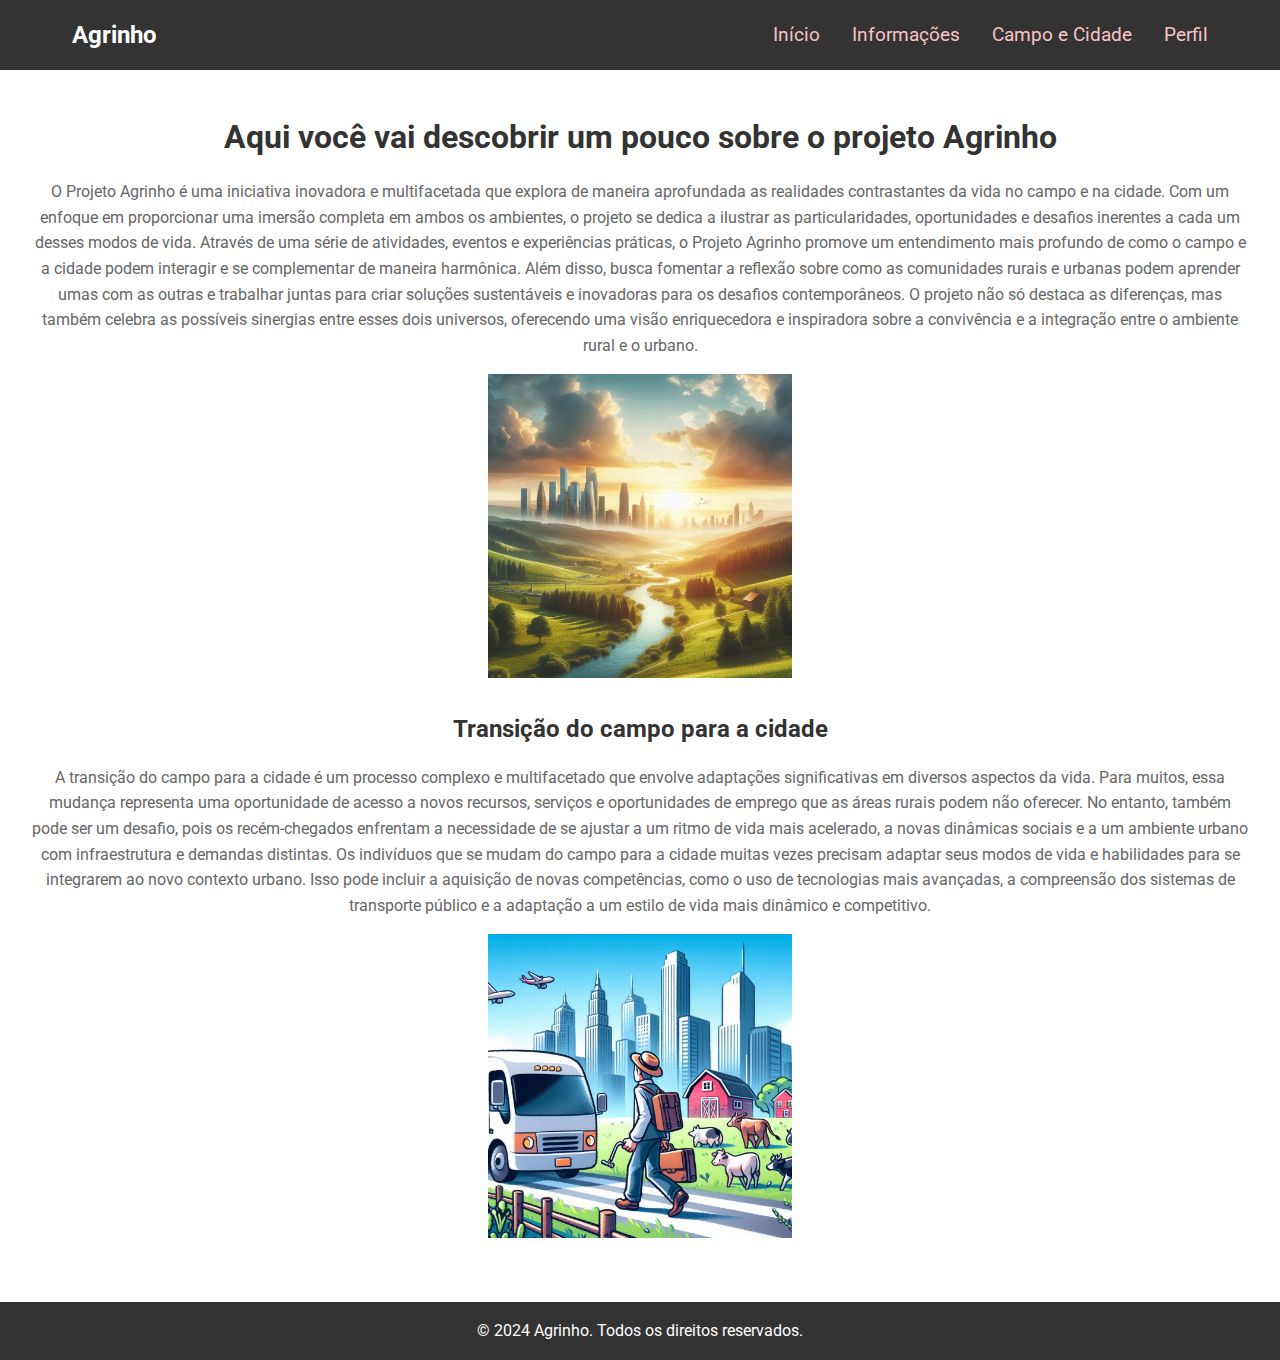
<file: index.html>
<!DOCTYPE html>
<html lang="pt-BR">
<head>
    <meta charset="UTF-8">
    <meta name="viewport" content="width=device-width, initial-scale=1.0">
    <title>Do Campo à Cidade</title>
    <link rel="stylesheet" href="estilo.css">
    <link href="https://fonts.googleapis.com/css2?family=Roboto:wght@400;700&display=swap" rel="stylesheet">
</head>
<body>
    <header>
        <nav>
            <div class="logo">Agrinho</div>
            <label for="menu-toggle" class="menu-icon">
                <span class="line"></span>
                <span class="line"></span>
                <span class="line"></span>
            </label>
            <ul class="nav-links">
                <li><a href="Inicio.html">Início</a></li>
                <li><a href="Informacoes.html">Informações</a></li>
                <li><a href="campoecidade.html">Campo e Cidade</a></li>
                <li><a href="perfil.html">Perfil</a></li>
            </ul>
        </nav>
    </header>
    <main>
        <section id="home">
            <h1>Aqui você vai descobrir um pouco sobre o projeto Agrinho</h1>
            <p>O Projeto Agrinho é uma iniciativa inovadora e multifacetada que explora de maneira aprofundada as realidades contrastantes da vida no campo e na cidade. Com um enfoque em proporcionar uma imersão completa em ambos os ambientes, o projeto se dedica a ilustrar as particularidades, oportunidades e desafios inerentes a cada um desses modos de vida. Através de uma série de atividades, eventos e experiências práticas, o Projeto Agrinho promove um entendimento mais profundo de como o campo e a cidade podem interagir e se complementar de maneira harmônica. Além disso, busca fomentar a reflexão sobre como as comunidades rurais e urbanas podem aprender umas com as outras e trabalhar juntas para criar soluções sustentáveis e inovadoras para os desafios contemporâneos. O projeto não só destaca as diferenças, mas também celebra as possíveis sinergias entre esses dois universos, oferecendo uma visão enriquecedora e inspiradora sobre a convivência e a integração entre o ambiente rural e o urbano.</p>
            <img src="IMG-20240801-WA0000 (1).jpg" alt="Descrição da Imagem" class="imagem-home">
        </section>
        <section id="perfil">
            <h2>Transição do campo para a cidade</h2>
            <p>A transição do campo para a cidade é um processo complexo e multifacetado que envolve adaptações significativas em diversos aspectos da vida. Para muitos, essa mudança representa uma oportunidade de acesso a novos recursos, serviços e oportunidades de emprego que as áreas rurais podem não oferecer. No entanto, também pode ser um desafio, pois os recém-chegados enfrentam a necessidade de se ajustar a um ritmo de vida mais acelerado, a novas dinâmicas sociais e a um ambiente urbano com infraestrutura e demandas distintas.
                Os indivíduos que se mudam do campo para a cidade muitas vezes precisam adaptar seus modos de vida e habilidades para se integrarem ao novo contexto urbano. Isso pode incluir a aquisição de novas competências, como o uso de tecnologias mais avançadas, a compreensão dos sistemas de transporte público e a adaptação a um estilo de vida mais dinâmico e competitivo.</p>
            <img src="IMG-20240801-WA0001.jpg" alt="Descrição da Imagem" class="imagem-perfil">
        </section>
    </main>
    <footer>
        <p>&copy; 2024 Agrinho. Todos os direitos reservados.</p>
    </footer>
</body>
</html>
</file>
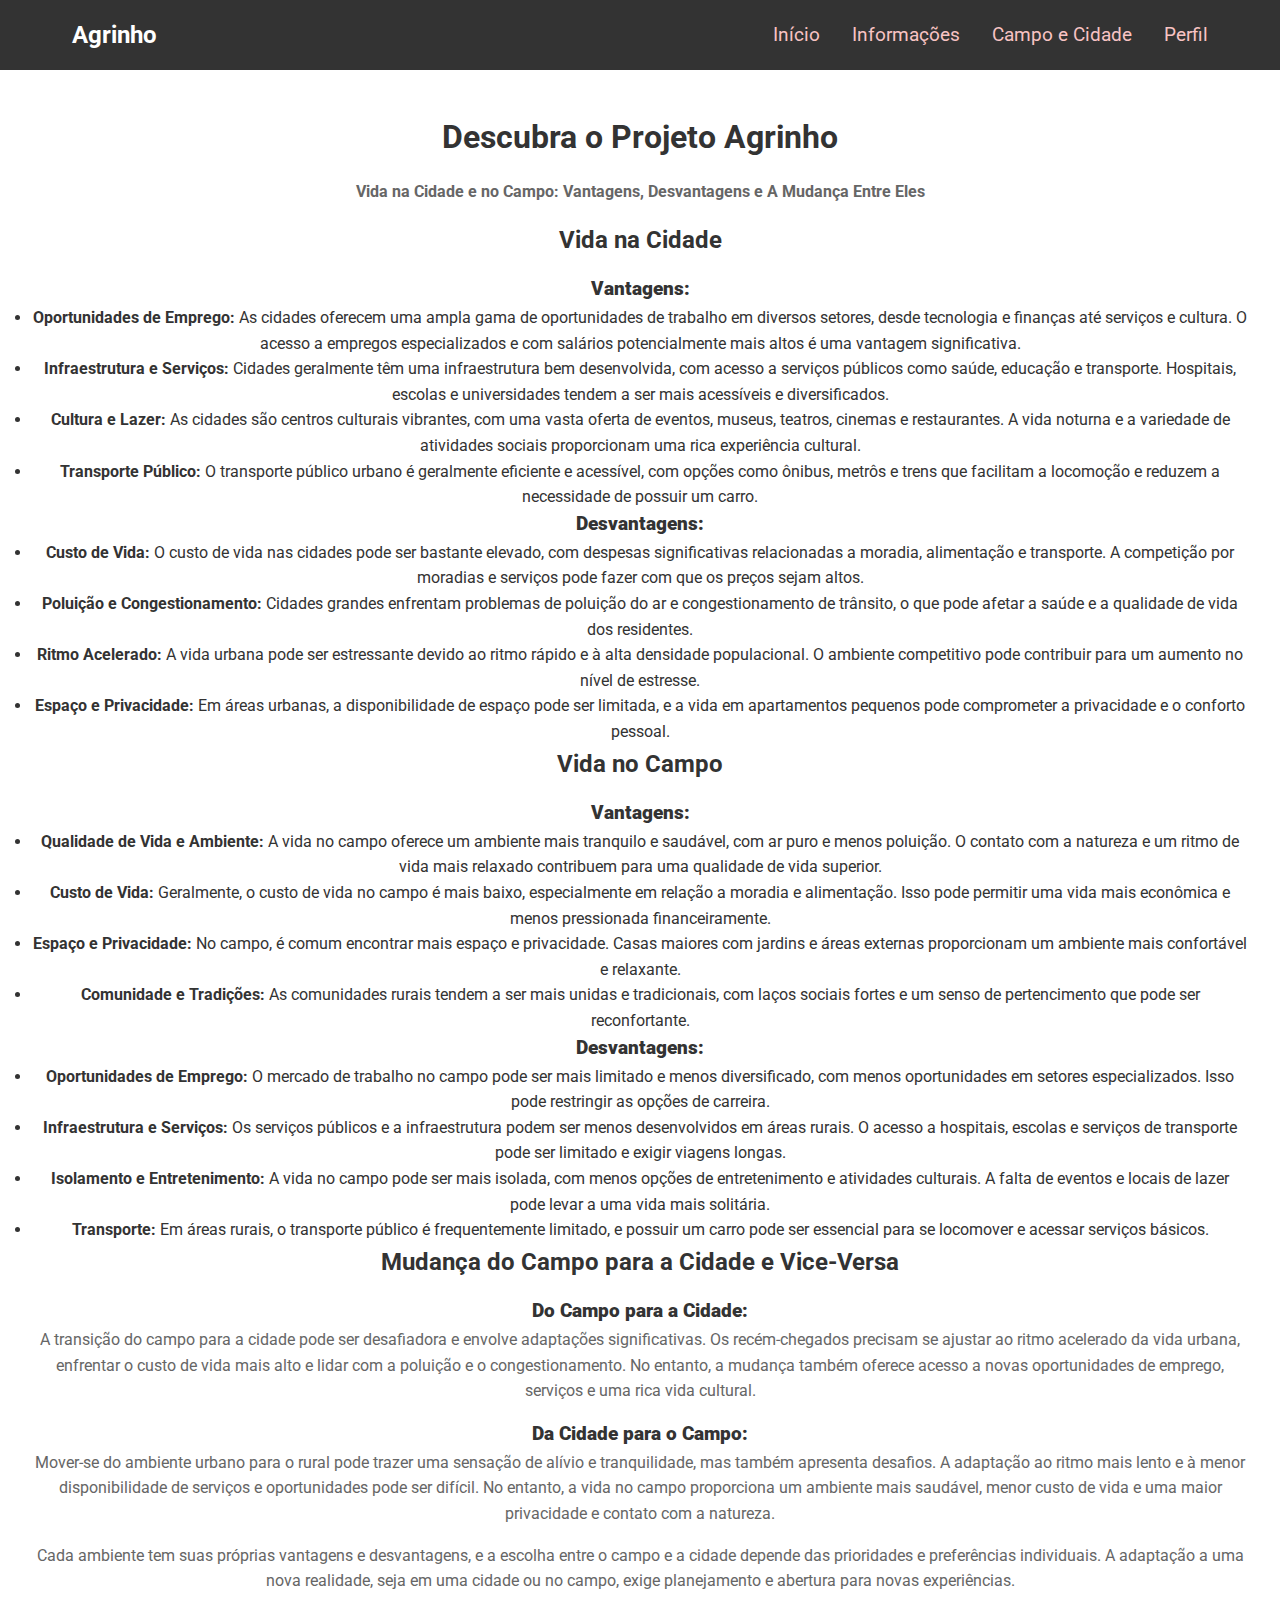
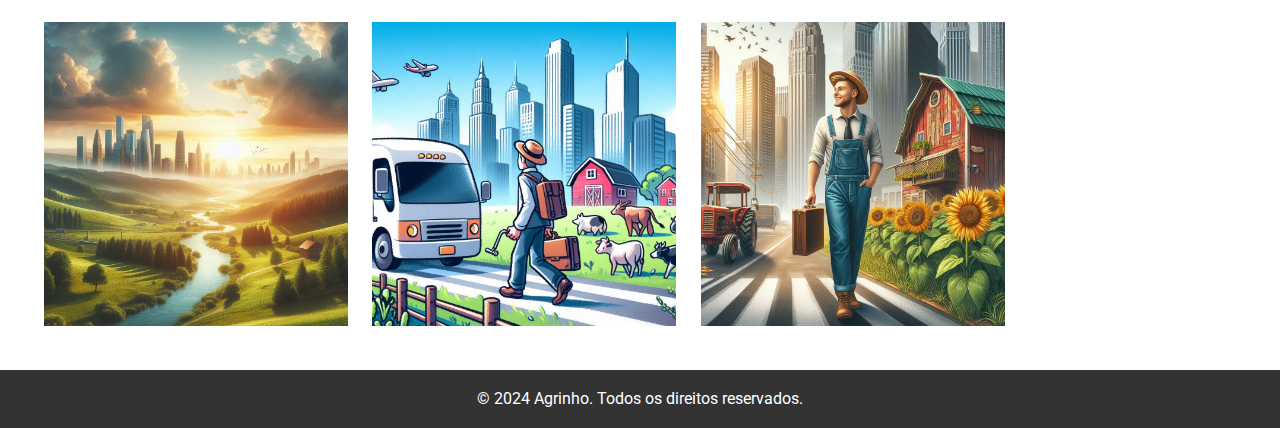
<file: campoecidade.html>
<!DOCTYPE html>
<html lang="pt-BR">
<head>
    <meta charset="UTF-8">
    <meta name="viewport" content="width=device-width, initial-scale=1.0">
    <title>Do Campo à Cidade</title>
    <link rel="stylesheet" href="estilo.css">
    <link href="https://fonts.googleapis.com/css2?family=Roboto:wght@400;700&display=swap" rel="stylesheet">
    <style>
        .imagem-home, .imagem-perfil {
            width: 45%;
            margin: 1%;
            float: left;
        }
        .clear {
            clear: both;
        }
    </style>
</head>
<body>
    <header>
        <nav>
            <div class="logo">Agrinho</div>
            <label for="menu-toggle" class="menu-icon">
                <span class="line"></span>
                <span class="line"></span>
                <span class="line"></span>
            </label>
            <ul class="nav-links">
                <li><a href="Inicio.html">Início</a></li>
                <li><a href="Informacoes.html">Informações</a></li>
                <li><a href="campoecidade.html">Campo e Cidade</a></li>
                <li><a href="perfil.html">Perfil</a></li>
            </ul>
        </nav>
    </header>
    <main>
        <section id="home">
            <h1>Descubra o Projeto Agrinho</h1>
            <p><strong>Vida na Cidade e no Campo: Vantagens, Desvantagens e A Mudança Entre Eles</strong></p>
            
            <h2>Vida na Cidade</h2>
            <h3><strong>Vantagens:</strong></h3>
            <ul>
                <li><strong>Oportunidades de Emprego:</strong> As cidades oferecem uma ampla gama de oportunidades de trabalho em diversos setores, desde tecnologia e finanças até serviços e cultura. O acesso a empregos especializados e com salários potencialmente mais altos é uma vantagem significativa.</li>
                <li><strong>Infraestrutura e Serviços:</strong> Cidades geralmente têm uma infraestrutura bem desenvolvida, com acesso a serviços públicos como saúde, educação e transporte. Hospitais, escolas e universidades tendem a ser mais acessíveis e diversificados.</li>
                <li><strong>Cultura e Lazer:</strong> As cidades são centros culturais vibrantes, com uma vasta oferta de eventos, museus, teatros, cinemas e restaurantes. A vida noturna e a variedade de atividades sociais proporcionam uma rica experiência cultural.</li>
                <li><strong>Transporte Público:</strong> O transporte público urbano é geralmente eficiente e acessível, com opções como ônibus, metrôs e trens que facilitam a locomoção e reduzem a necessidade de possuir um carro.</li>
            </ul>
            
            <h3><strong>Desvantagens:</strong></h3>
            <ul>
                <li><strong>Custo de Vida:</strong> O custo de vida nas cidades pode ser bastante elevado, com despesas significativas relacionadas a moradia, alimentação e transporte. A competição por moradias e serviços pode fazer com que os preços sejam altos.</li>
                <li><strong>Poluição e Congestionamento:</strong> Cidades grandes enfrentam problemas de poluição do ar e congestionamento de trânsito, o que pode afetar a saúde e a qualidade de vida dos residentes.</li>
                <li><strong>Ritmo Acelerado:</strong> A vida urbana pode ser estressante devido ao ritmo rápido e à alta densidade populacional. O ambiente competitivo pode contribuir para um aumento no nível de estresse.</li>
                <li><strong>Espaço e Privacidade:</strong> Em áreas urbanas, a disponibilidade de espaço pode ser limitada, e a vida em apartamentos pequenos pode comprometer a privacidade e o conforto pessoal.</li>
            </ul>

            <h2>Vida no Campo</h2>
            <h3><strong>Vantagens:</strong></h3>
            <ul>
                <li><strong>Qualidade de Vida e Ambiente:</strong> A vida no campo oferece um ambiente mais tranquilo e saudável, com ar puro e menos poluição. O contato com a natureza e um ritmo de vida mais relaxado contribuem para uma qualidade de vida superior.</li>
                <li><strong>Custo de Vida:</strong> Geralmente, o custo de vida no campo é mais baixo, especialmente em relação a moradia e alimentação. Isso pode permitir uma vida mais econômica e menos pressionada financeiramente.</li>
                <li><strong>Espaço e Privacidade:</strong> No campo, é comum encontrar mais espaço e privacidade. Casas maiores com jardins e áreas externas proporcionam um ambiente mais confortável e relaxante.</li>
                <li><strong>Comunidade e Tradições:</strong> As comunidades rurais tendem a ser mais unidas e tradicionais, com laços sociais fortes e um senso de pertencimento que pode ser reconfortante.</li>
            </ul>

            <h3><strong>Desvantagens:</strong></h3>
            <ul>
                <li><strong>Oportunidades de Emprego:</strong> O mercado de trabalho no campo pode ser mais limitado e menos diversificado, com menos oportunidades em setores especializados. Isso pode restringir as opções de carreira.</li>
                <li><strong>Infraestrutura e Serviços:</strong> Os serviços públicos e a infraestrutura podem ser menos desenvolvidos em áreas rurais. O acesso a hospitais, escolas e serviços de transporte pode ser limitado e exigir viagens longas.</li>
                <li><strong>Isolamento e Entretenimento:</strong> A vida no campo pode ser mais isolada, com menos opções de entretenimento e atividades culturais. A falta de eventos e locais de lazer pode levar a uma vida mais solitária.</li>
                <li><strong>Transporte:</strong> Em áreas rurais, o transporte público é frequentemente limitado, e possuir um carro pode ser essencial para se locomover e acessar serviços básicos.</li>
            </ul>

            <h2>Mudança do Campo para a Cidade e Vice-Versa</h2>
            <h3><strong>Do Campo para a Cidade:</strong></h3>
            <p>A transição do campo para a cidade pode ser desafiadora e envolve adaptações significativas. Os recém-chegados precisam se ajustar ao ritmo acelerado da vida urbana, enfrentar o custo de vida mais alto e lidar com a poluição e o congestionamento. No entanto, a mudança também oferece acesso a novas oportunidades de emprego, serviços e uma rica vida cultural.</p>
            
            <h3><strong>Da Cidade para o Campo:</strong></h3>
            <p>Mover-se do ambiente urbano para o rural pode trazer uma sensação de alívio e tranquilidade, mas também apresenta desafios. A adaptação ao ritmo mais lento e à menor disponibilidade de serviços e oportunidades pode ser difícil. No entanto, a vida no campo proporciona um ambiente mais saudável, menor custo de vida e uma maior privacidade e contato com a natureza.</p>
            
            <p>Cada ambiente tem suas próprias vantagens e desvantagens, e a escolha entre o campo e a cidade depende das prioridades e preferências individuais. A adaptação a uma nova realidade, seja em uma cidade ou no campo, exige planejamento e abertura para novas experiências.</p>
            
            <div class="clear"></div>
            <img src="IMG-20240801-WA0000 (1).jpg" alt="Descrição da Imagem" class="imagem-home">
            <img src="IMG-20240801-WA0001.jpg" alt="Descrição da Imagem" class="imagem-perfil">
            <img src="_668fcb35-4107-40ee-8865-b1056947a768.jpeg" alt="Descrição da Imagem" class="imagem-home">
        </section>
    </main>
    <footer>
        <p>&copy; 2024 Agrinho. Todos os direitos reservados.</p>
    </footer>
</body>
</html>
</file>
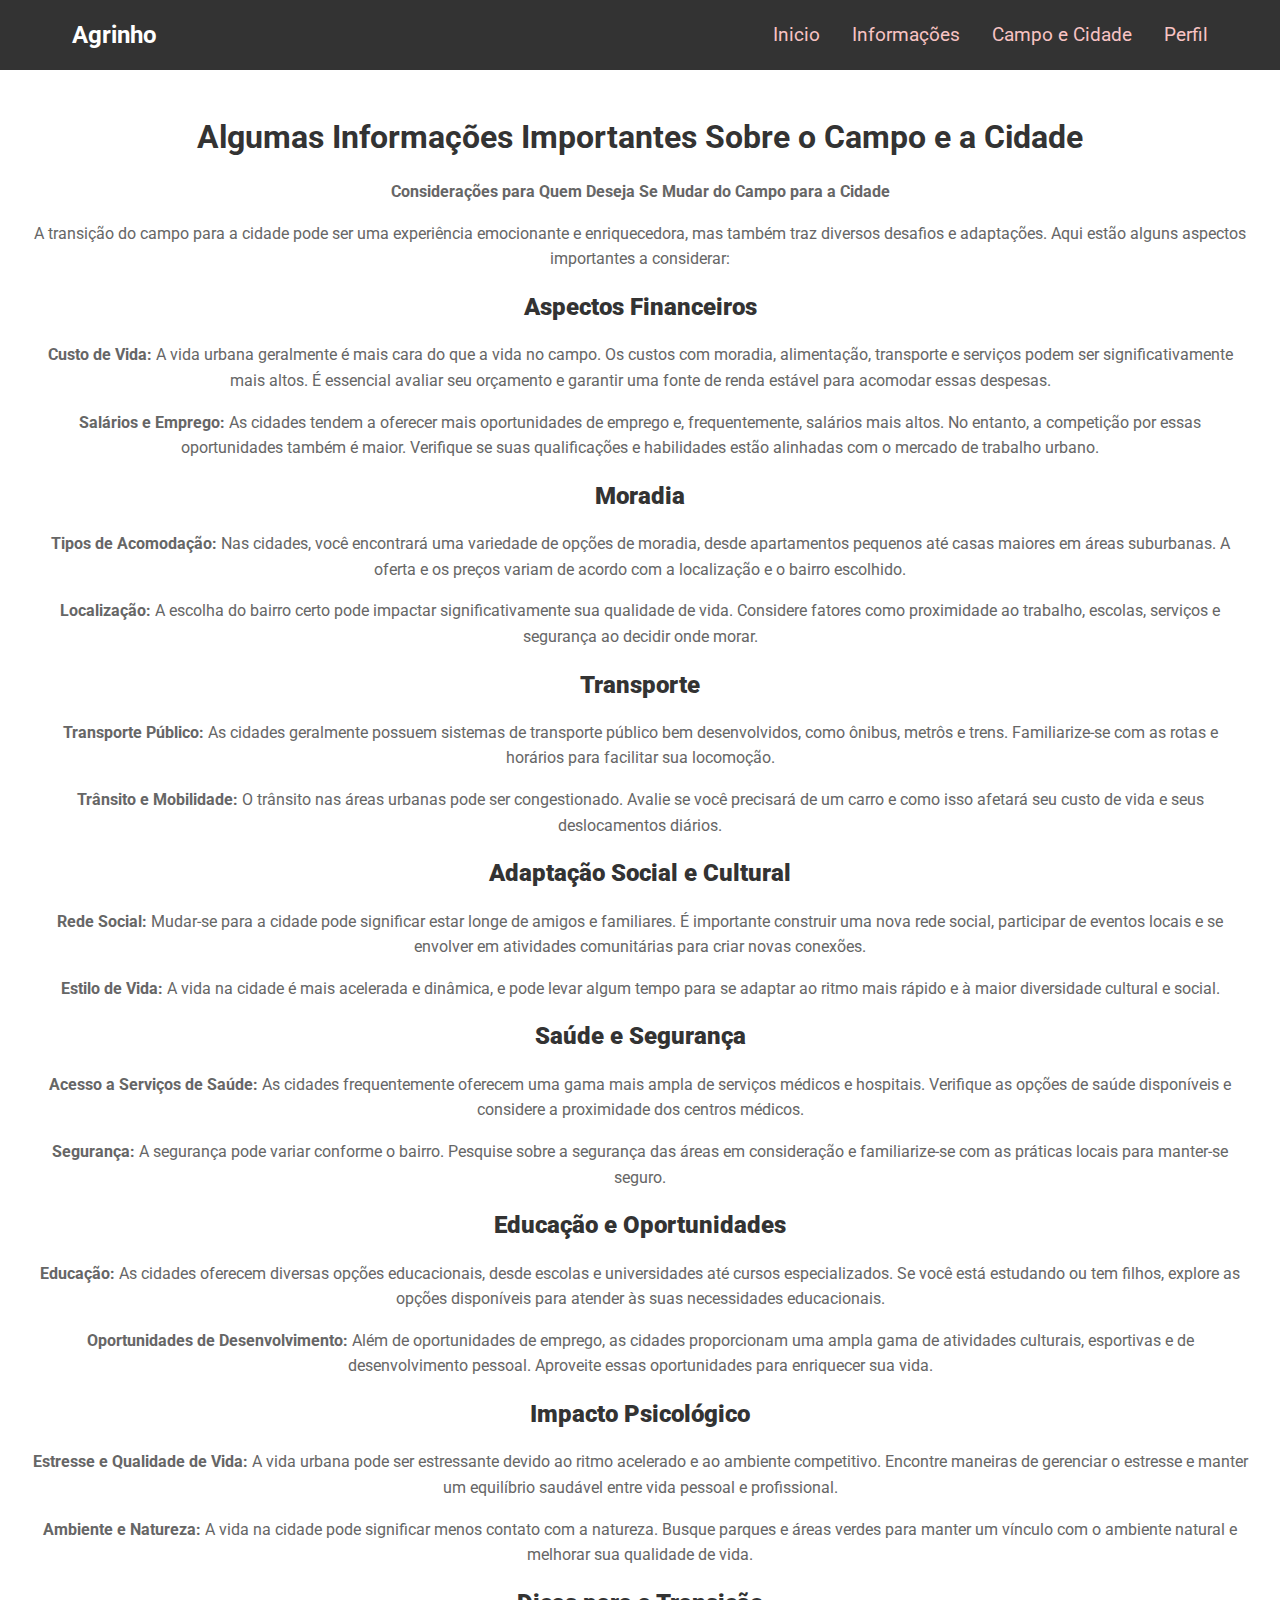
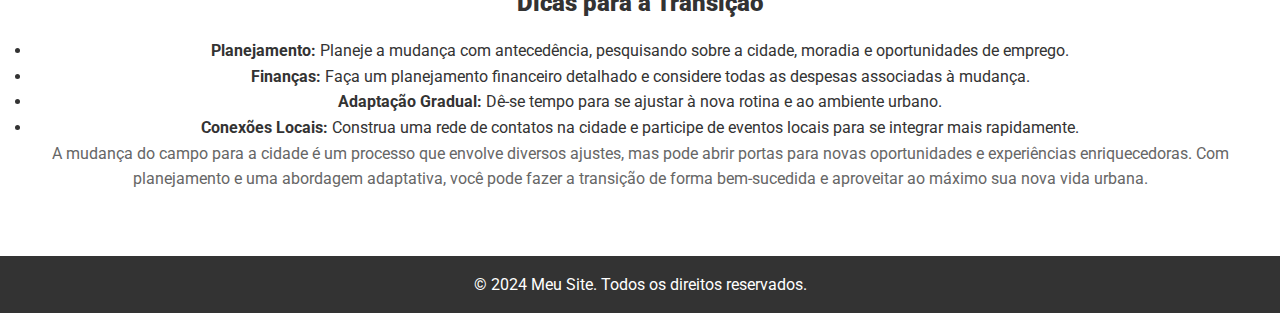
<file: Informacoes.html>
<!DOCTYPE html>
<html lang="pt-BR">
<head>
    <meta charset="UTF-8">
    <meta name="viewport" content="width=device-width, initial-scale=1.0">
    <title>Do Campo a Cidade</title>
    <link rel="stylesheet" href="estilo.css">
    <link href="https://fonts.googleapis.com/css2?family=Roboto:wght@400;700&display=swap" rel="stylesheet">
</head>
<body>
    <header>
        <nav>
            <div class="logo">Agrinho</div>
            <label for="menu-toggle" class="menu-icon">
                <span class="line"></span>
                <span class="line"></span>
                <span class="line"></span>
            </label>
            <input type="checkbox" id="menu-toggle" style="display: none;">
            <ul class="nav-links">
                <li><a href="Inicio.html">Inicio</a></li>
                <li><a href="Informacoes.html">Informações</a></li>
                <li><a href="campoecidade.html">Campo e Cidade</a></li>
                <li><a href="perfil.html">Perfil</a></li>
            </ul>
        </nav>
    </header>
    <main>
        <section id="home">
            <h1>Algumas Informações Importantes Sobre o Campo e a Cidade</h1>
            <p><strong>Considerações para Quem Deseja Se Mudar do Campo para a Cidade</strong></p>
            <p>A transição do campo para a cidade pode ser uma experiência emocionante e enriquecedora, mas também traz diversos desafios e adaptações. Aqui estão alguns aspectos importantes a considerar:</p>
            
            <h2><strong>Aspectos Financeiros</strong></h2>
            <p><strong>Custo de Vida:</strong> A vida urbana geralmente é mais cara do que a vida no campo. Os custos com moradia, alimentação, transporte e serviços podem ser significativamente mais altos. É essencial avaliar seu orçamento e garantir uma fonte de renda estável para acomodar essas despesas.</p>
            <p><strong>Salários e Emprego:</strong> As cidades tendem a oferecer mais oportunidades de emprego e, frequentemente, salários mais altos. No entanto, a competição por essas oportunidades também é maior. Verifique se suas qualificações e habilidades estão alinhadas com o mercado de trabalho urbano.</p>
            
            <h2><strong>Moradia</strong></h2>
            <p><strong>Tipos de Acomodação:</strong> Nas cidades, você encontrará uma variedade de opções de moradia, desde apartamentos pequenos até casas maiores em áreas suburbanas. A oferta e os preços variam de acordo com a localização e o bairro escolhido.</p>
            <p><strong>Localização:</strong> A escolha do bairro certo pode impactar significativamente sua qualidade de vida. Considere fatores como proximidade ao trabalho, escolas, serviços e segurança ao decidir onde morar.</p>
            
            <h2><strong>Transporte</strong></h2>
            <p><strong>Transporte Público:</strong> As cidades geralmente possuem sistemas de transporte público bem desenvolvidos, como ônibus, metrôs e trens. Familiarize-se com as rotas e horários para facilitar sua locomoção.</p>
            <p><strong>Trânsito e Mobilidade:</strong> O trânsito nas áreas urbanas pode ser congestionado. Avalie se você precisará de um carro e como isso afetará seu custo de vida e seus deslocamentos diários.</p>
            
            <h2><strong>Adaptação Social e Cultural</strong></h2>
            <p><strong>Rede Social:</strong> Mudar-se para a cidade pode significar estar longe de amigos e familiares. É importante construir uma nova rede social, participar de eventos locais e se envolver em atividades comunitárias para criar novas conexões.</p>
            <p><strong>Estilo de Vida:</strong> A vida na cidade é mais acelerada e dinâmica, e pode levar algum tempo para se adaptar ao ritmo mais rápido e à maior diversidade cultural e social.</p>
            
            <h2><strong>Saúde e Segurança</strong></h2>
            <p><strong>Acesso a Serviços de Saúde:</strong> As cidades frequentemente oferecem uma gama mais ampla de serviços médicos e hospitais. Verifique as opções de saúde disponíveis e considere a proximidade dos centros médicos.</p>
            <p><strong>Segurança:</strong> A segurança pode variar conforme o bairro. Pesquise sobre a segurança das áreas em consideração e familiarize-se com as práticas locais para manter-se seguro.</p>
            
            <h2><strong>Educação e Oportunidades</strong></h2>
            <p><strong>Educação:</strong> As cidades oferecem diversas opções educacionais, desde escolas e universidades até cursos especializados. Se você está estudando ou tem filhos, explore as opções disponíveis para atender às suas necessidades educacionais.</p>
            <p><strong>Oportunidades de Desenvolvimento:</strong> Além de oportunidades de emprego, as cidades proporcionam uma ampla gama de atividades culturais, esportivas e de desenvolvimento pessoal. Aproveite essas oportunidades para enriquecer sua vida.</p>
            
            <h2><strong>Impacto Psicológico</strong></h2>
            <p><strong>Estresse e Qualidade de Vida:</strong> A vida urbana pode ser estressante devido ao ritmo acelerado e ao ambiente competitivo. Encontre maneiras de gerenciar o estresse e manter um equilíbrio saudável entre vida pessoal e profissional.</p>
            <p><strong>Ambiente e Natureza:</strong> A vida na cidade pode significar menos contato com a natureza. Busque parques e áreas verdes para manter um vínculo com o ambiente natural e melhorar sua qualidade de vida.</p>
            
            <h2><strong>Dicas para a Transição</strong></h2>
            <ul>
                <li><strong>Planejamento:</strong> Planeje a mudança com antecedência, pesquisando sobre a cidade, moradia e oportunidades de emprego.</li>
                <li><strong>Finanças:</strong> Faça um planejamento financeiro detalhado e considere todas as despesas associadas à mudança.</li>
                <li><strong>Adaptação Gradual:</strong> Dê-se tempo para se ajustar à nova rotina e ao ambiente urbano.</li>
                <li><strong>Conexões Locais:</strong> Construa uma rede de contatos na cidade e participe de eventos locais para se integrar mais rapidamente.</li>
            </ul>
            <p>A mudança do campo para a cidade é um processo que envolve diversos ajustes, mas pode abrir portas para novas oportunidades e experiências enriquecedoras. Com planejamento e uma abordagem adaptativa, você pode fazer a transição de forma bem-sucedida e aproveitar ao máximo sua nova vida urbana.</p>
        </section>
    </main>
    <footer>
        <p>&copy; 2024 Meu Site. Todos os direitos reservados.</p>
    </footer>
</body>
</html>
</file>
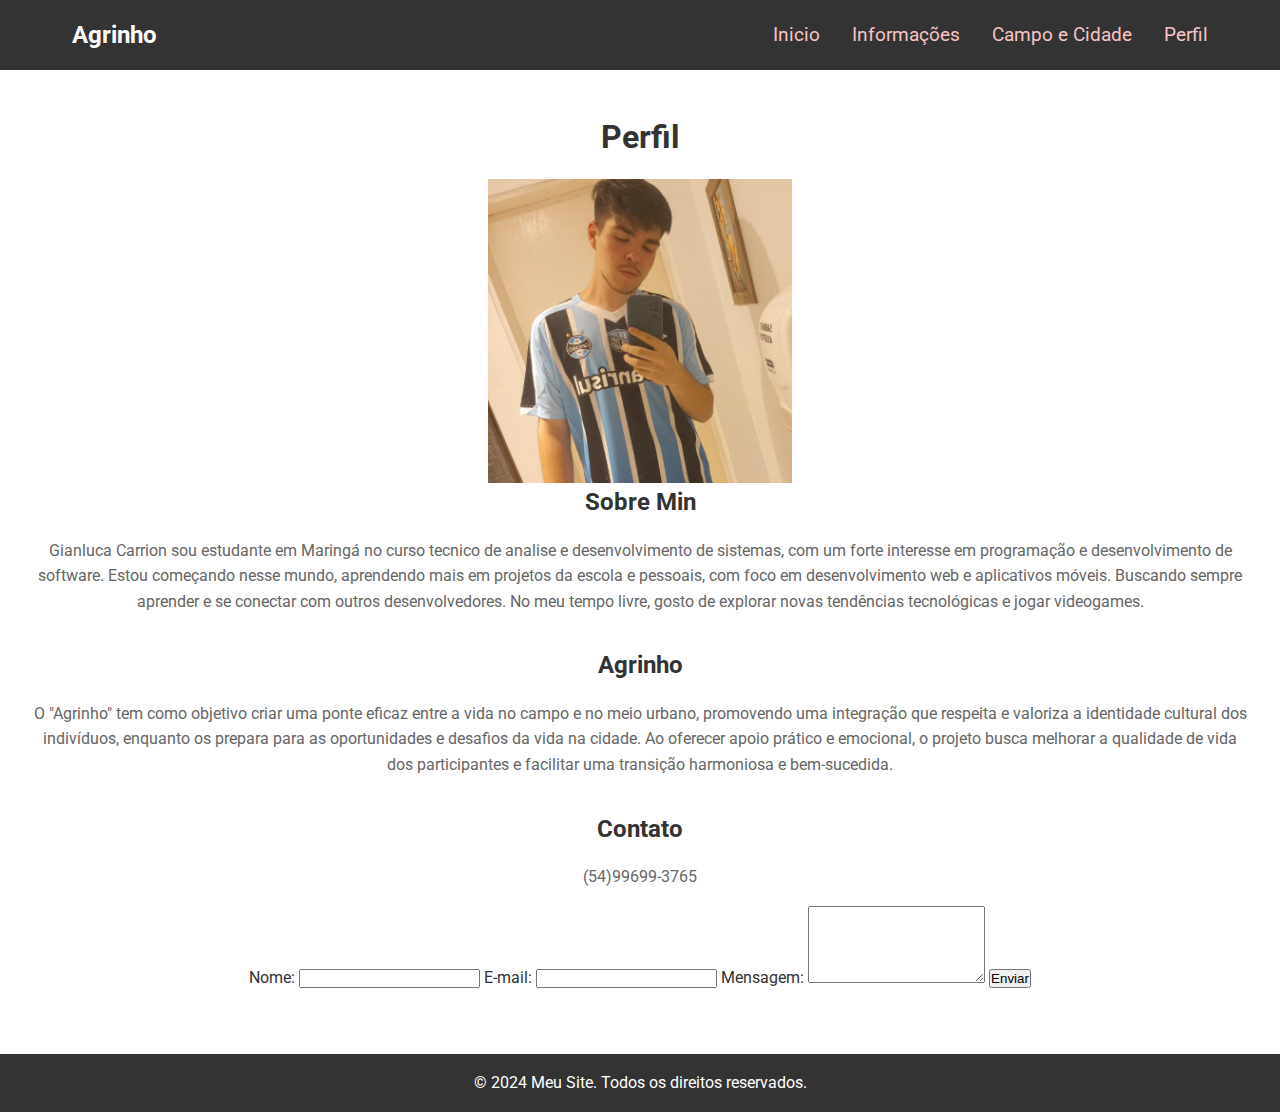
<file: perfil.html>
<!DOCTYPE html>
<html lang="pt-BR">
<head>
    <meta charset="UTF-8">
    <meta name="viewport" content="width=device-width, initial-scale=1.0">
    <title>Do Campo a Cidade</title>
    <link rel="stylesheet" href="estilo.css">
    <link href="https://fonts.googleapis.com/css2?family=Roboto:wght@400;700&display=swap" rel="stylesheet">
</head>
<body>
    <header>
        <nav>
            <div class="logo">Agrinho</div>
            <label for="menu-toggle" class="menu-icon">
                <span class="line"></span>
                <span class="line"></span>
                <span class="line"></span>
            </label>
            <input type="checkbox" id="menu-toggle" style="display: none;">
            <ul class="nav-links">
                <li><a href="Inicio.html">Inicio</a></li>
                <li><a href="Informacoes.html">Informações</a></li>
                <li><a href="campoecidade.html">Campo e Cidade</a></li>
                <li><a href="perfil.html">Perfil</a></li>
            </ul>
        </nav>
    </header>
    <main>
        <!-- Seção de Perfil -->
        <section id="perfil">
            <h1>Perfil</h1>
            <div class="profile-info">
                <img src="WhatsApp Image 2024-08-01 at 19.07.33.jpeg" alt="Foto de Perfil" class="profile-img">
                <div class="profile-details">
                    <h2>Sobre Min</h2>
                    <p>Gianluca Carrion
                          sou estudante em Maringá no curso tecnico de analise e desenvolvimento de sistemas, com um forte interesse em programação e desenvolvimento de software. Estou começando nesse mundo, aprendendo mais em projetos da escola e pessoais, com foco em desenvolvimento web e aplicativos móveis.

                         Buscando sempre aprender e se conectar com outros desenvolvedores. No meu tempo livre, gosto de explorar novas tendências tecnológicas e jogar videogames.
                        
                        </p>
                </div>
            </div>
        </section>

        <!-- Seção Sobre -->
        <section id="sobre">
            <h2>Agrinho</h2>
            <p>O "Agrinho" tem como objetivo criar uma ponte eficaz entre a vida no campo e no meio urbano, promovendo uma integração que respeita e valoriza a identidade cultural dos indivíduos, enquanto os prepara para as oportunidades e desafios da vida na cidade. Ao oferecer apoio prático e emocional, o projeto busca melhorar a qualidade de vida dos participantes e facilitar uma transição harmoniosa e bem-sucedida.</p>
        </section>

        <!-- Seção de Contato -->
        <section id="contato">
            <h2>Contato</h2>
            <p>(54)99699-3765</p>
            <form action="enviar_mensagem.php" method="post">
                <label for="nome">Nome:</label>
                <input type="text" id="nome" name="nome" required>

                <label for="email">E-mail:</label>
                <input type="email" id="email" name="email" required>

                <label for="mensagem">Mensagem:</label>
                <textarea id="mensagem" name="mensagem" rows="5" required></textarea>

                <button type="submit">Enviar</button>
            </form>
        </section>
    </main>
    <footer>
        <p>&copy; 2024 Meu Site. Todos os direitos reservados.</p>
    </footer>
</body>
</html>
</file>
<file: estilo.css>
/* Reset básico */
* {
    margin: 0;
    padding: 0;
    box-sizing: border-box;
}

body {
    font-family: 'Roboto', sans-serif;
    line-height: 1.6;
    background-color: #ffffff;
    color: #333;
    display: flex;
    flex-direction: column;
    min-height: 100vh;
}

/* Cabeçalho */
header {
    background-color: #333;
    color: #fff;
    padding: 1rem 0;
    position: fixed;
    top: 0;
    width: 100%;
    z-index: 1000;
}

nav {
    display: flex;
    justify-content: space-between;
    align-items: center;
    max-width: 1200px;
    margin: 0 auto;
    padding: 0 2rem;
}

.logo {
    font-size: 1.5rem;
    font-weight: bold;
}

.nav-links {
    list-style: none;
    display: flex;
}

.nav-links li {
    margin-left: 2rem;
}

.nav-links a {
    color: #f8c3c3;
    text-decoration: none;
    font-size: 1.2rem;
    transition: color 0.8s ease;
}

.nav-links a:hover {
    color: #f4f4f4;
}

/* Mobile Menu */
.menu-toggle {
    display: none;
}

.menu-icon {
    display: none;
    flex-direction: column;
    cursor: pointer;
}

.menu-icon .line {
    width: 25px;
    height: 8px;
    background-color: #fff;
    margin: 4px 0;
}

@media (max-width: 768px) {
    .nav-links {
        display: none;
        flex-direction: column;
        width: 100%;
        text-align: center;
        background-color: #333;
    }

    .nav-links li {
        margin: 1rem 0;
    }

    .menu-toggle:checked ~ .nav-links {
        display: flex;
    }

    .menu-icon {
        display: flex;
    }
}

/* Seção Principal */
main {
    flex: 1;
    padding: 2rem;
    padding-top: 5rem; /* Espaço para a navbar fixa */
}

section {
    margin: 2rem 0;
    text-align: center;
}

section h1, section h2 {
    margin-bottom: 1rem;
    color: #333;
}

section p {
    margin-bottom: 1rem;
    color: #666;
}

/* Estilo das Imagens */
img {
    max-width: 25%; /* Ajusta a largura da imagem para não ultrapassar a largura do container */
    height: auto; /* Mantém a proporção da imagem */
    display: block; /* Remove o espaço embaixo da imagem */
    margin: 0 auto; /* Centraliza a imagem se necessário */
}

.imagem-home, .imagem-perfil {
    margin-top: 1rem; /* Espaço acima da imagem */
}

/* Rodapé */
footer {
    background-color: #333;
    color: #fff;
    text-align: center;
    padding: 1rem 0;
    margin-top: auto;
}
</file>
